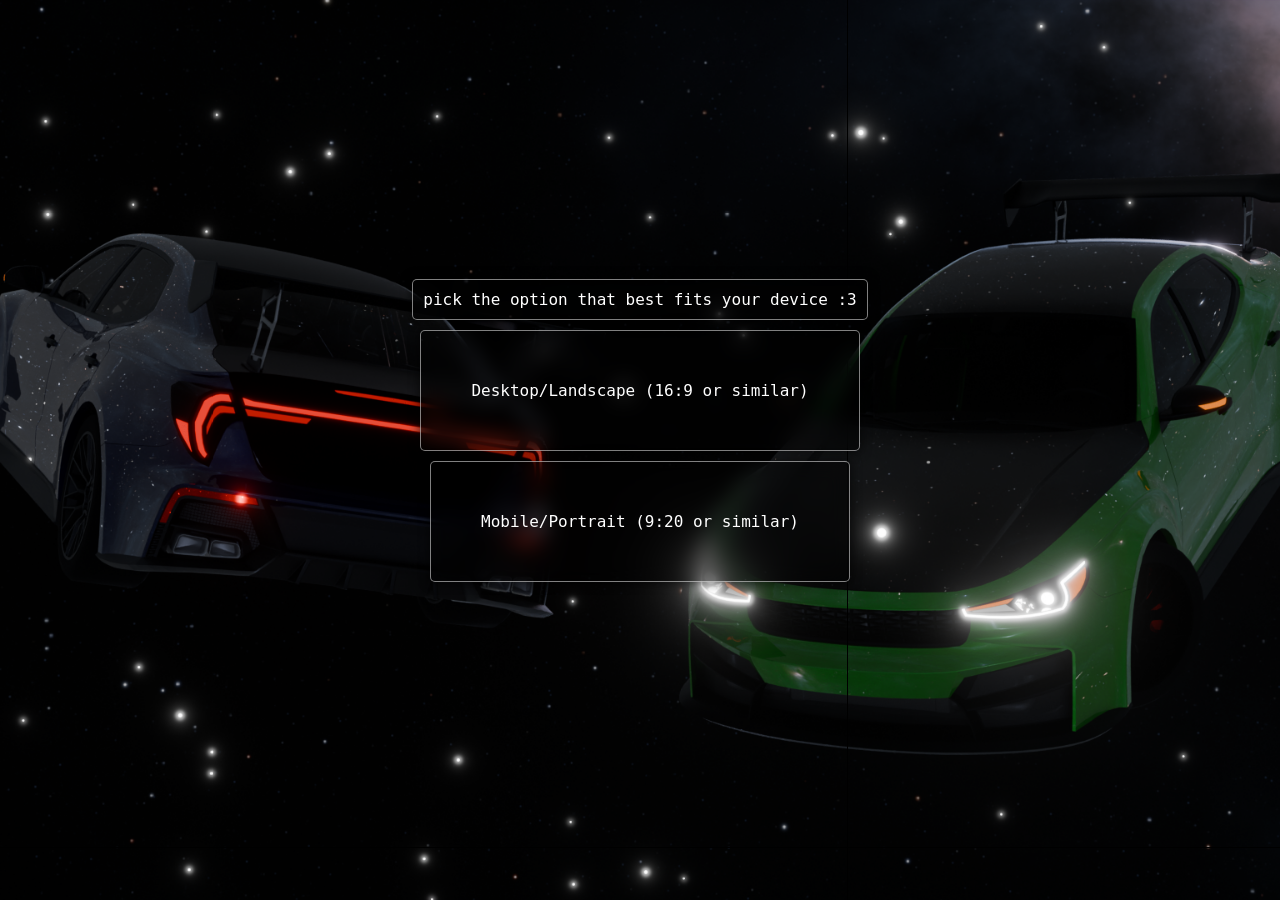
<file: index.html>
<!DOCTYPE html>
<html lang="en">
<head>
    <meta charset="UTF-8">
    <meta name="viewport" content="width=device-width, initial-scale=1.0">
    <title>/home/rluna</title>
    <link rel="stylesheet" href="./styles.css">
</head>
<body class="center">
    <div class="container small flex center grow column">
        <div class="card fade hover flex border grow center">
            <p class="text">
                pick the option that best fits your device :3
            </p>
        </div>
        <a class="card fade hover flex border grow center redirect" href="./desktop.html">
            <p class="text">
                Desktop/Landscape (16:9 or similar)
            </p>
        </a>
        <a class="card fade hover flex border grow center redirect" href="./mobile.html">
            <p class="text">
                Mobile/Portrait (9:20 or similar)
            </p>
        </a>
    </div>
</body>
</html>
</file>
<file: styles.css>
html{
    overscroll-behavior: none;
    font-size: 16px;
    background-color: black;
}

body{
    color: white;
    display: flex;
    width: 100vw;
    margin: 0;
    padding: 10px;
    box-sizing: border-box;
    gap: 10px;
    min-height: 100vh;
    padding-bottom: 50px;
}

body::before{
    content: "";
    position: fixed;
    inset: 0;
    background-position: center;
    background-size: cover;
    background-image: url(./images/space.png);
    animation: bgfade 2s ease-out
}

@keyframes bgfade{
    0%{
        opacity: 0;
    }
    100%{
        opacity: 1;
    }
}

a{
    text-decoration: none;
}

/* modifiers */

.crisp-edges {
  image-rendering: -webkit-optimize-contrast;
  image-rendering: crisp-edges;
}

.button{
    max-width: 88px;
}

.luna{
    max-width: 30%;
}

.gap{
    gap: 10px;
}

.silly{
    grid-row: span 2;
    grid-column: span 2;
}

.grid{
    display: grid;
}

.border{
    border: 0.5px solid rgba(255, 255, 255, 0.5);
}

.fade{
    animation: fade 2.5s ease-out;
}

@keyframes fade{
    0%{
        opacity: 0;
        transform: translateY(10px);
        border-color: transparent;
    }
    50%{
        border-color: transparent;
    }
    100%{
        border-color: rgba(255, 255, 255, 0.5);
        opacity: 1;
        transform: translateY(0px);
    }
}

.grow{
    flex: 1;
}

.flex{
    display: flex;
}

.column{
    flex-direction: column;
}

.center{
    align-items: center;
    justify-content: center;
}

.hover{
    transition: scale ease 0.3s,
                border-radius ease 0.3s;
}

.hover-button{
    transition: scale ease 0.3s,
                border-radius ease 0.3s;
}

.hover-button:hover{
    scale: 1.1;
    border-radius: 10px;
}

.hover:hover{
    scale: 1.03;
    border-radius: 10px;
}

.text.small{
    font-size: clamp(5px, 0.75rem, 20px);
}

.text.artist{
    font-size: clamp(5px, 0.55rem, 10px);
}

.text.title{
    font-size: clamp(5px, 1.75rem, 32px);
}

/* versions */

.image.game{
    min-width: 0;
    min-height: 0;
    max-width: 100%;
    max-height: 2.75vh;
    object-fit: contain;
}

.social.youtube{
    background-color: #0f0f0f;
}

.social.spotify{
    background-color: black;
}

.social.xbox{
    background: linear-gradient(180deg, #77bb44, #139213);
}

.social.discord{
    background-color: #5865F2;
}

.social.steam{
    background: linear-gradient(0deg, #0353b4, #1b2838, #171A21);
}

.social.instagram{
    background: radial-gradient(
    circle farthest-corner at 28% 100%,
    #fcdf8f 0%,
    #fbd377 10%,
    #fa8e37 22%,
    #f73344 35%,
    transparent 65%
    ), 
    linear-gradient(145deg, #3051f1 10%, #c92bb7 70%);
}

.grid.screenshots{
    grid-template-rows: 1fr 1fr 1fr 1fr;
    grid-template-columns: 1fr 1fr;
}

.grid.twothree{
    grid-template-rows: 1fr 1fr 1fr;
    grid-template-columns: 1fr 1fr;
}

.grid.games{
    grid-template-columns: 1fr 1fr;
    grid-template-rows: 1fr 1fr;
}

.grid.ppl{
    grid-template-rows: 1fr 1fr 1fr;
    grid-template-columns: 1fr 1fr 1fr 1fr 1fr;
}

.grid.songs{
    grid-template-columns: 1fr 1fr 1fr 1fr;
    grid-template-rows: 1fr 1fr;
}

.card.redirect{
    padding: 50px;
}

.card.small{
    max-height: 20%;
}

.container.small{
    max-width: 500px;
}

.card.inside{
    background-color: transparent;
}

.visible{
    opacity: 1;
}

.visibleanim{
    animation: visibleanim 0.5s ease-out;
}

@keyframes visibleanim{
    0%{
        opacity: 0;
    }
    100%{
        opacity: 1;
    }
}

.invisible{
    opacity: 0;
}

.invisibleanim{
    animation: invisibleanim 0.5s ease-out;
}

@keyframes invisibleanim{
    0%{
        opacity: 1;
    }
    100%{
        opacity: 0;
    }
}

/* content */

.popup{
    position: fixed;
    z-index: 999;
    width: 15vw;
}

.logo{
    max-width: 25px;
    aspect-ratio: 1/1;
    box-sizing: border-box;
}

.container{
    gap: 10px;
    box-sizing: border-box;
}

.card{
    border-radius: 5px;
    background-color: rgba(0, 0, 0, 0.5);
    backdrop-filter: blur(10px);
    padding: 10px;
    box-shadow: 0 0 10px 2px rgba(0, 0, 0, 0.5);
    gap: 10px;
}

.text{
    text-align: center;
    color: white;
    font-family: "Kode Mono", monospace;
    margin: 0;
}

.emoji{
    aspect-ratio: 1/1;
    max-width: 1.5rem;
}

.pfp-container{
    border-radius: 5px;
    aspect-ratio: 1/1;
    box-sizing: border-box;
    overflow: hidden;
}

.image-container{
    overflow: hidden;
    border-radius: 5px;
    aspect-ratio: 16/9;
    box-sizing: border-box;
}

.image{
    min-width: 0;
    min-height: 0;
    width: 100%;
    height: 100%;
    display: block;
    object-fit: cover;
}

.social{
    padding: 15px;
}
</file>
